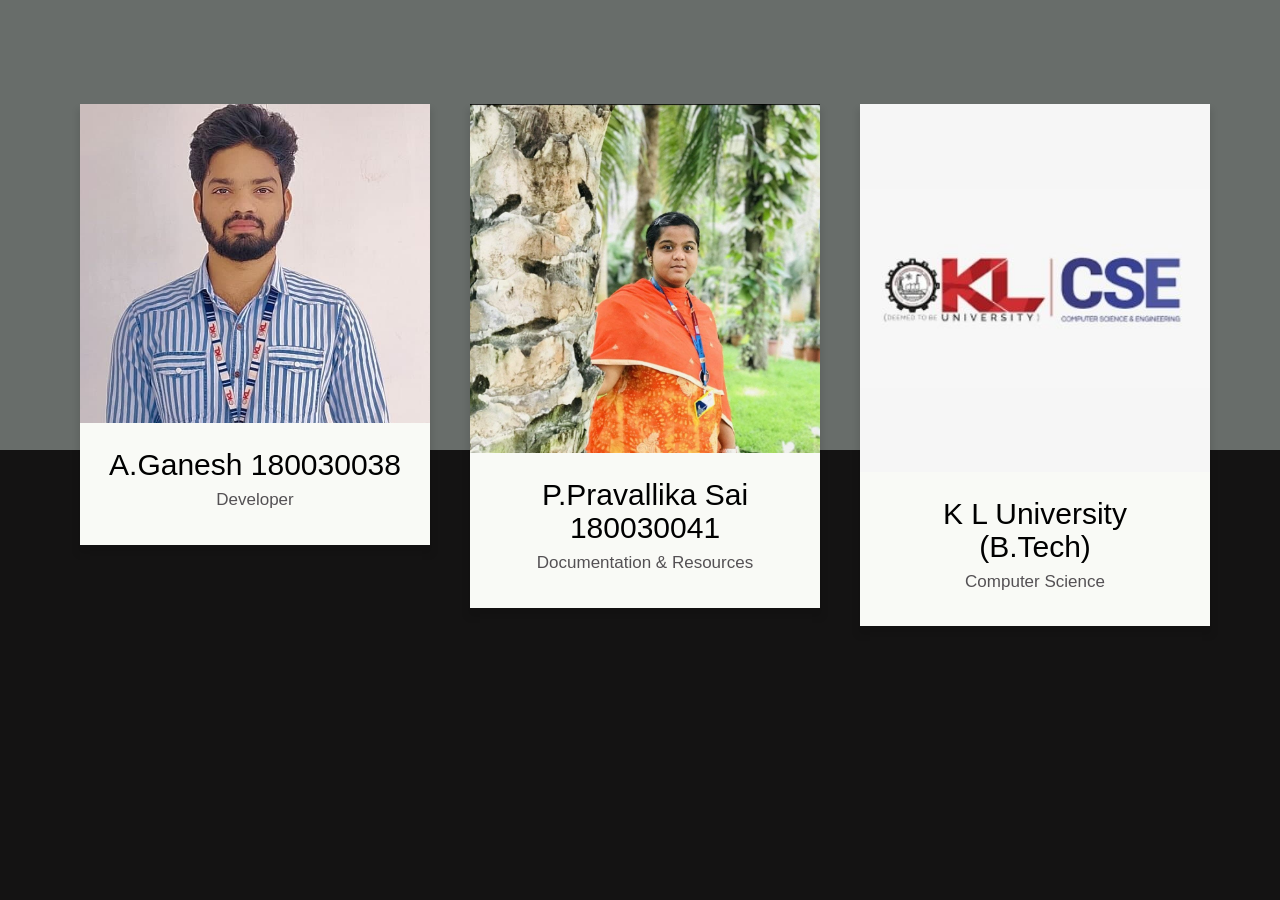
<file: team.html>
<!DOCTYPE html>
<html lang="en">
  <!-- Design by foolishdeveloper.com -->
<head>
  <meta charset="UTF-8">
  <meta name="viewport" content="width=device-width, initial-scale=1.0">
  <meta http-equiv="X-UA-Compatible" content="ie=edge">
  <title>Our Team Section</title>
  <link rel="stylesheet" href="https://cdnjs.cloudflare.com/ajax/libs/twitter-bootstrap/3.3.7/css/bootstrap.min.css">
  <link rel="stylesheet" href="https://stackpath.bootstrapcdn.com/font-awesome/4.7.0/css/font-awesome.min.css">
<style>
  body{
    height:100vh;
    background: linear-gradient(
        to bottom,
         #686d6a 50%,
        #141313 50%
    );

}
.team-area{
    padding-top: 5%;
}
.single-team{
  box-shadow:0px 7px 7px 2px rgba(0,0,0,0.1);
    background-color: rgb(249, 250, 246);
    margin-bottom: 10px;
  margin-left:10px;
 
}
.single-team:hover .social{
    cursor: pointer;
    opacity: 1;
    transform: rotateY(0deg) scale(1, 1);
}
.img-area{
    overflow: hidden;
    position: relative;
}
.img-area img{
    width: 100%;
}
.img-area:hover img{
    transform: scale(1.2)
}
.img-area img{
    transition: all 0.4s ease 0s;
}
@media (max-width: 768px){
    .img-area img{
        display: inline-block;
    }
}
.img-area .social{
    background-color: rgba(0,0,0,0.7);
    position: absolute;
    text-align: center;
    height: 100%;
    width: 100%;
    left: 0;
    top: 0;
    opacity: 0;
    transition: .5s;
    transform: rotateY(180deg) scale(0.5, 0.5);
}
.img-area .social ul{
    text-align: center;
    position: relative;
    top: 175px;
}
.img-area .social ul li a{
    border: 1px solid #fff;
    color: #fff;
    display: block;
    font-size: 20px;
    height: 40px;
    width: 40px;
    line-height: 40px;
    text-align: center;
}
.img-area .social ul li a:hover{
    background-color: #fff;
    color: #000;
    border: 1px solid transparent;
}
.img-text{
    padding: 25px;
    color: black;
    text-align: center;
}
.img-text h4{
    margin: 0 0 5px;
    font-size: 30px;
   font-family: sans-serif;
    letter-spacing: 0px;
}
.img-text h5{
    font-size: 17px;
    color: #545154

}

  </style>
</head>
<body>
 <div class="team-area">
  <div class="container">
    <div class="row">
      
<!------------------------------------------------------------Newly Added--------------------------------------------->

<br>
<br>
<div class="col-md-4 col-sm-6 col-xs-12">
  <div class="single-team">
    <div class="img-area">
      <img src="04.jpg" class="img-responsive" alt="">
      <div class="social">
        <ul class="list-inline">
          <li><a href="https://www.linkedin.com/in/agatamudi-ganesh-45b9b11ba/" target="_blank"><i class="fa fa-linkedin"></i></a></li>
        </ul>
      </div>
    </div>
    <div class="img-text">
      <h4> A.Ganesh 180030038</h4>
      <h5>Developer</h5>
    </div>
  </div>
</div>


<div class="col-md-4 col-sm-6 col-xs-12">
  <div class="single-team">
    <div class="img-area">
      <img src="05.jpg" class="img-responsive" alt="">
      <div class="social">
        <ul class="list-inline">
          <li><a href="https://www.linkedin.com/in/pravallika-sai-penumudi/" target="_blank"><i class="fa fa-linkedin"></i></a></li>
        </ul>
      </div>
    </div>
    <div class="img-text">
      <h4>P.Pravallika Sai 180030041</h4>
      <h5>Documentation & Resources</h5>
    </div>
  </div>
</div>


<div class="col-md-4 col-sm-6 col-xs-12">
  <div class="single-team">
    <div class="img-area">
      <img src="06.jpg" class="img-responsive" alt="">
      <div class="social">
        <ul class="list-inline">
          <li><a href="#"><i class="fa fa-linkedin"></i></a></li>
        </ul>
      </div>
    </div>
    <div class="img-text">
      <h4>K L University (B.Tech)</h4>
      <h5>Computer Science</h5>
    </div>
  </div>
</div>









    </div>
  </div>
</div>


</body>
</html>
</file>
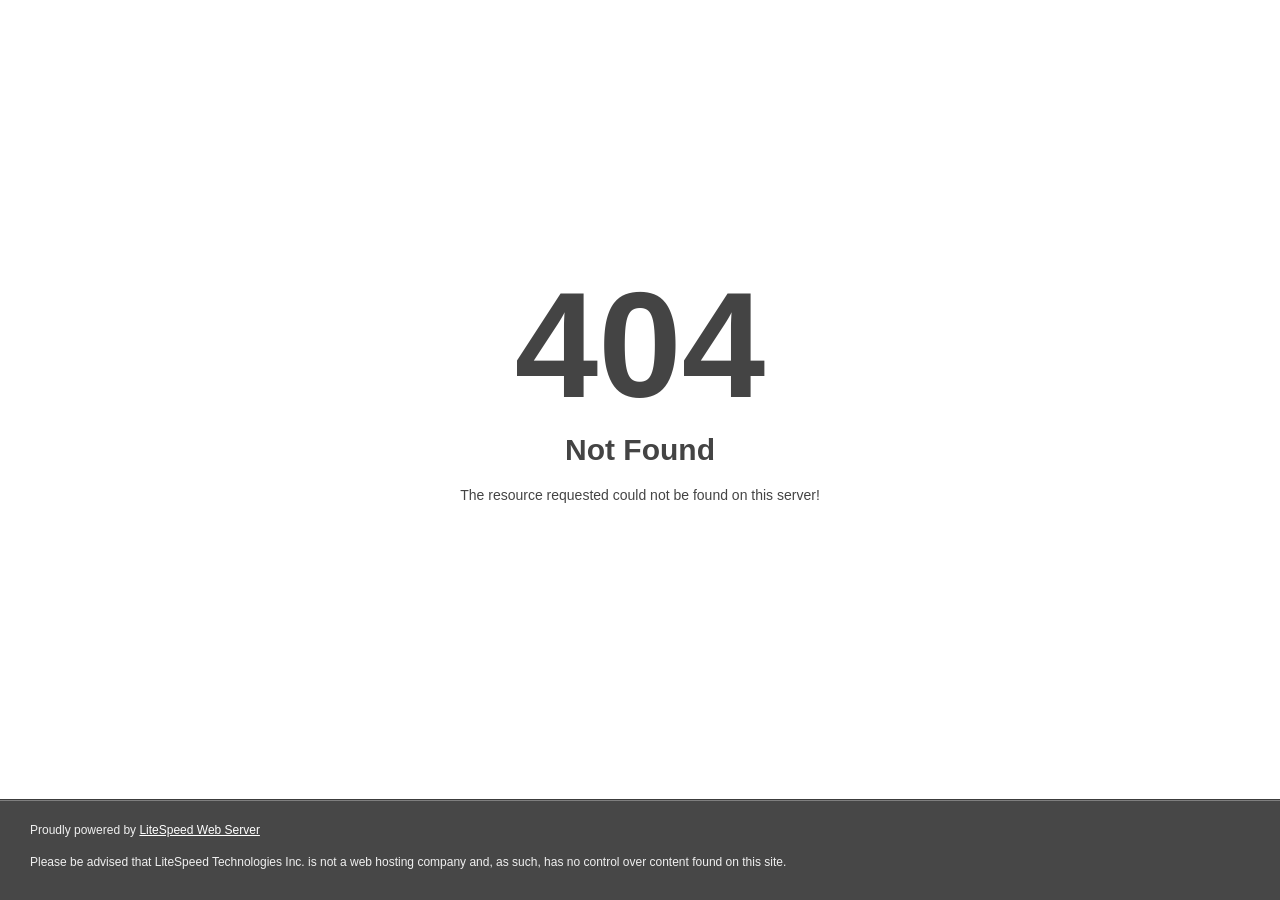
<file: assets/plugins/css/owl.video.play.html>
<!DOCTYPE html>
<html style="height:100%">
<head>
<meta name="viewport" content="width=device-width, initial-scale=1, shrink-to-fit=no">
<title> 404 Not Found
</title></head>
<body style="color: #444; margin:0;font: normal 14px/20px Arial, Helvetica, sans-serif; height:100%; background-color: #fff;">
<div style="height:auto; min-height:100%; ">     <div style="text-align: center; width:800px; margin-left: -400px; position:absolute; top: 30%; left:50%;">
        <h1 style="margin:0; font-size:150px; line-height:150px; font-weight:bold;">404</h1>
<h2 style="margin-top:20px;font-size: 30px;">Not Found
</h2>
<p>The resource requested could not be found on this server!</p>
</div></div><div style="color:#f0f0f0; font-size:12px;margin:auto;padding:0px 30px 0px 30px;position:relative;clear:both;height:100px;margin-top:-101px;background-color:#474747;border-top: 1px solid rgba(0,0,0,0.15);box-shadow: 0 1px 0 rgba(255, 255, 255, 0.3) inset;">
<br>Proudly powered by  <a style="color:#fff;" href="http://www.litespeedtech.com/error-page">LiteSpeed Web Server</a><p>Please be advised that LiteSpeed Technologies Inc. is not a web hosting company and, as such, has no control over content found on this site.</p></div></body></html>
</file>
